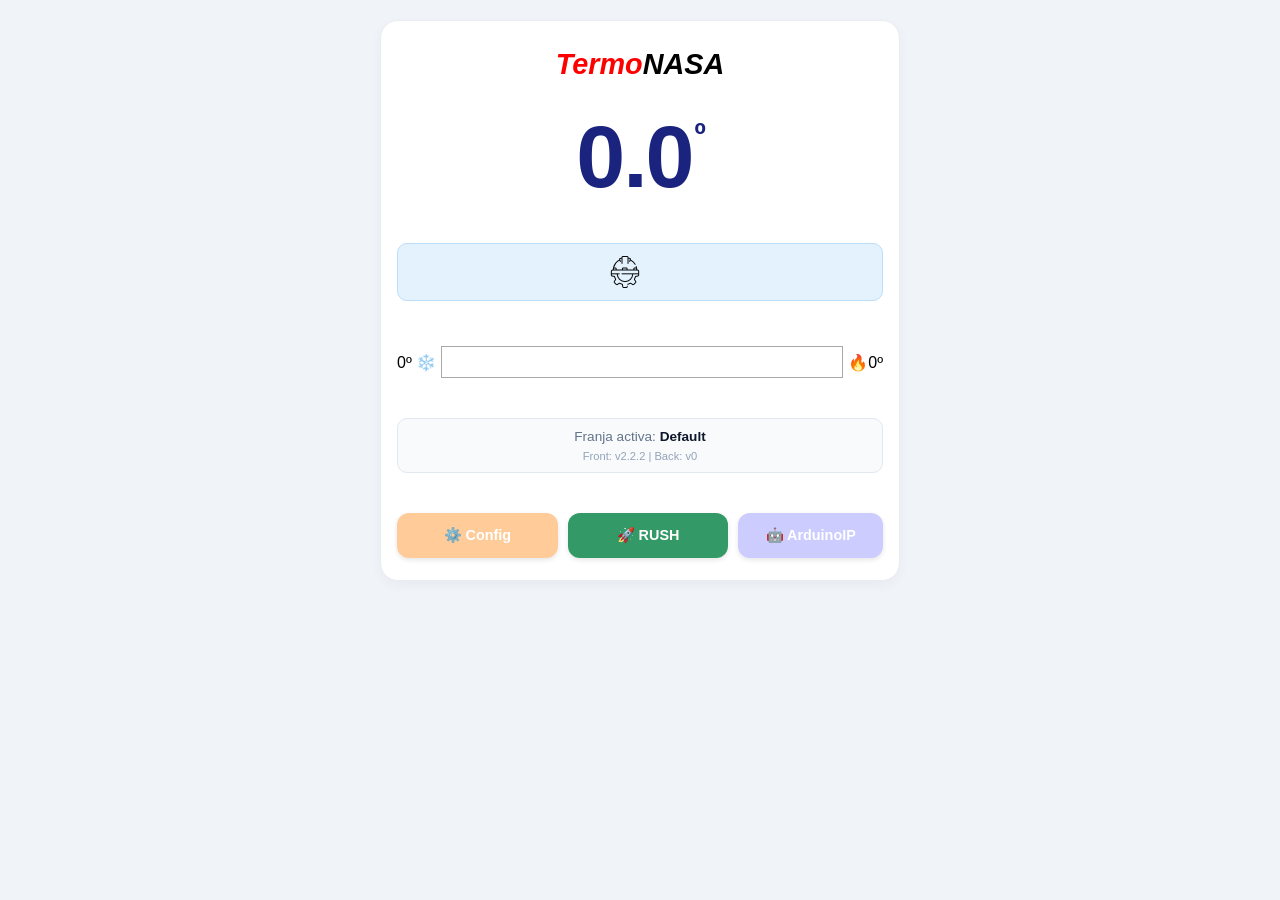
<file: index.html>
<!-- HTML V3.5 0672026 -->

<!DOCTYPE html>
<html lang="es">
  <head>
    <meta charset="UTF-8">
    <meta name="viewport" content="width=device-width, initial-scale=1.0">
    <title>Termalis</title>
    <link rel="apple-touch-icon" sizes="180x180" href="favicons/apple-icon-180x180.png">
    <link rel="icon" type="image/png" sizes="192x192"  href="favicons/android-icon-192x192.png">
    <link rel="icon" type="image/png" sizes="32x32" href="favicons/favicon-32x32.png">
    <link rel="icon" type="image/png" sizes="96x96" href="favicons/favicon-96x96.png">
    <link rel="icon" type="image/png" sizes="16x16" href="favicons/favicon-16x16.png">
    <link rel="icon" type="image/x-icon" href="favicons/favicon.ico">
    <link rel="stylesheet" href="styles.css" />
    <script src="utils.js" defer></script>
    <script src="index.js" defer></script>
    <style>
      /* --- RESET Y BASE --- */
      * {
        box-sizing: border-box;
        margin: 0;
        padding: 0;
      }

      body {
        font-family: -apple-system, BlinkMacSystemFont, "Segoe UI", Roboto, sans-serif;
        background-color: #f0f4f8; 
        padding: 20px 12px;
        display: flex;
        justify-content: center;
        min-height: 100vh;
      }

      /* Grid unificada para el ancho correcto */
      .grid {
        width: 100% !important;
        max-width: 520px !important; 
        margin: 0 auto !important;
      }

      /* Forzado estricto del ancho de la tarjeta */
      body .grid .mobile-card {
        width: 100% !important;
        max-width: 100% !important; 
        box-sizing: border-box !important;
        background: white;
        border-radius: 18px; 
        padding: 22px 16px;
        text-align: center;
        border: 1px solid #e8edf4;
        box-shadow: 0 4px 12px rgba(0,0,0,0.04);
      }
      
      /* Contenedor flexible de temperatura */
      .temp-container {
        display: flex;
        justify-content: center;
        align-items: flex-start;
        font-size: 5.5em;
        font-weight: bold;
        margin: 15px 0;
        color: #1a237e; 
        letter-spacing: -2px;
      }
      .temp-degree {
        font-size: 0.35em;
        margin-left: 2px;
        margin-top: 10px;
      }
      /* Barra de estado */
      .status-bar {
        background-color: #e3f2fd;
        border: 1px solid #bbdefb;
        border-radius: 10px;
        padding: 12px 10px;
        margin: 20px 0;
        color: #1565c0;
        font-size: 0.95em;
        display: flex;
        align-items: center;
        justify-content: center;
        gap: 12px;
      }
      .status-bar img {
        max-height: 32px; 
      }
      .version-box {
        background: #f8fafc;
        border-radius: 10px;
        padding: 10px;
        font-size: 0.85em;
        color: #64748b;
        margin: 15px 0;
        border: 1px solid #e2e8f0;
      }
      .button-group {
        display: flex;
        gap: 10px;
        margin-top: 25px;
        justify-content: space-between;
      }
      .btn-nav {
        flex: 1;
        padding: 14px 8px; 
        border: none;
        border-radius: 12px;
        color: white;
        font-weight: bold;
        font-size: 0.9em;
        text-decoration: none;
        display: inline-block;
        cursor: pointer;
        box-shadow: 0 2px 5px rgba(0,0,0,0.1);
        transition: transform 0.15s ease;
      }
      .btn-nav:hover {
        transform: translateY(-1px);
      }
     /* Viejos Colores de Botones ------ 
      .btn-orange { background-color: #ff9800; }
      .btn-green { background-color: #2ecc71; }
      .btn-blue { background-color: #00a2ff; }
     */
      .btn-orange { background-color: #ffcc99; }
      .btn-green { background-color: #339966; }
      .btn-blue { background-color: #ccccff; }
      .hide { display: none; }
    </style>
  </head>
<body>
    <div class="grid">
      <!-- Le devolvemos la clase .container por si el JS la busca ahí -->
      <div class="container mobile-card">
        
        <!-- Logos -->
        <h2 id="termoNasaLogo" style="font-style: italic; font-size: 1.8em; margin: 5px 0 10px 0;">
          <span style="color: red">Termo</span>NASA
        </h2>
        <h2 id="helaNasaLogo" class="hide" style="font-style: italic; font-size: 1.8em; margin: 5px 0 10px 0;">
          <span style="color: blue">Hela</span>NASA
        </h2>

        <!-- Temperatura Centrada -->
        <div class="temp-container">
          <span id="temperature">0.0</span>
          <span class="temp-degree">º</span>
        </div>

        <!-- Píldora de Estado -->
        <div class="status-bar" id="engine">
          <div style="display: flex; align-items: center;">
            <img src="engineOn.png" id="engineOn" class="hide pulse" />
            <img src="engineOff.png" id="engineOff" class="" />
          </div>
          <div id="dispEngineMessage" style="text-align: left; line-height: 1.2;"></div>
        </div>

        <!-- Barra de progreso / Rangos -->
        <div class="progress-bar" style="margin: 20px 0;">
          <div><span id="dispTempMin" class="pointer">0</span>º ❄️</div>
          <div class="envelope">
            <div id="box" class="box"></div>
          </div>
          <div>🔥<span id="dispTempMax" class="pointer">0</span>º</div>
        </div>

        <!-- Info de Franja Activa y Versiones -->
        <div class="version-box">
          <div>Franja activa: <span id="dispActiveTimeSpan" style="font-weight: 700; color: #0f172a;">Default</span><span id="dispActiveTimeForced" class="red"></span></div>
          <div style="font-size: 0.82em; margin-top: 6px; color: #94a3b8;">
            Front: v2.2.2 | Back: v<span id="dispBackendVersion">0</span>
          </div>
        </div>

        <!-- Botonera Inferior Móvil -->
        <div class="button-group">
          <a href="config.html" class="btn-nav btn-orange">⚙️ Config</a>
          <button id="btnForzarRush" class="btn-nav btn-green" onclick="toggleEngine()">🚀 RUSH</button>
          <div id="configBackend" style="flex: 1; display: block;">
            <a href="#" class="btn-nav btn-blue" style="width: 100%; box-sizing: border-box;">🤖 ArduinoIP</a>
          </div>
        </div>

      </div>
    </div>
<script>
  function toggleEngine() {
    const onImg = document.getElementById('engineOn');
    const offImg = document.getElementById('engineOff');
    const btn = document.getElementById('btnForzarRush');

    if (onImg.classList.contains('hide')) {
      // Encender
      onImg.classList.remove('hide');
      offImg.classList.add('hide');
      btn.innerText = "🛑 STOP";
      btn.style.backgroundColor = "#e74c3c"; // Rojo
    } else {
      // Apagar
      onImg.classList.add('hide');
      offImg.classList.remove('hide');
      btn.innerText = "🚀 RUSH";
      btn.style.backgroundColor = "#2ecc71"; // Verde original
    }
  }
</script>
  </body>
</file>
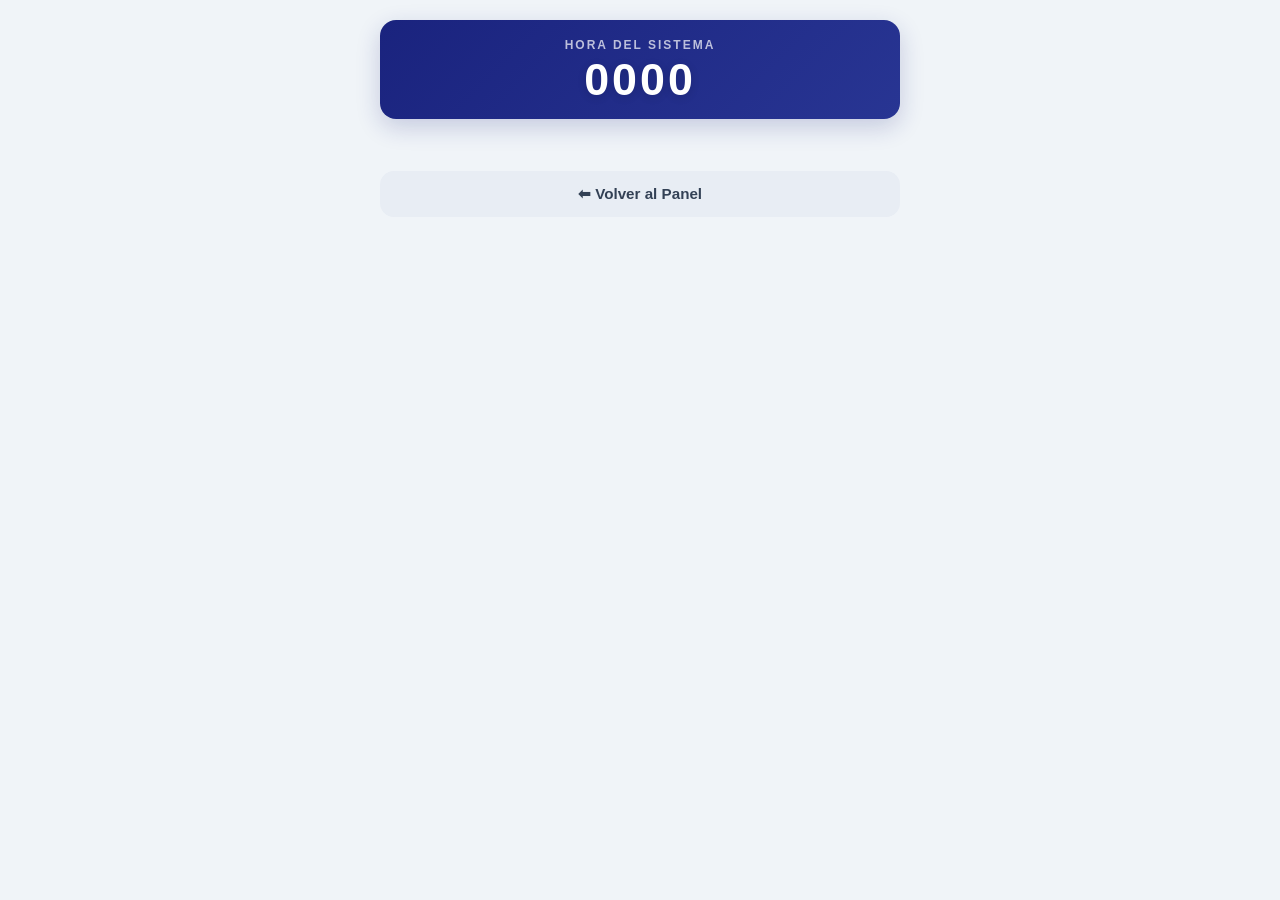
<file: config.html>
<!-- Restyling Phone Mod V4.3 - Gemi 06072026 -->
<!DOCTYPE html>
<html lang="es">
<head>
    <meta charset="UTF-8" />
    <meta http-equiv="X-UA-Compatible" content="IE=edge" />
    <meta name="viewport" content="width=device-width, initial-scale=1.0, maximum-scale=1.0, user-scalable=no" />
    <title>Termalis Config</title>
    <link rel="apple-touch-icon" sizes="180x180" href="favicons/apple-icon-180x180.png">
    <link rel="icon" type="image/png" sizes="192x192"  href="favicons/android-icon-192x192.png">
    <link rel="icon" type="image/png" sizes="32x32" href="favicons/favicon-32x32.png">
    <link rel="icon" type="image/png" sizes="96x96" href="favicons/favicon-96x96.png">
    <link rel="icon" type="image/png" sizes="16x16" href="favicons/favicon-16x16.png">
    <link rel="icon" type="image/x-icon" href="favicons/favicon.ico">
    <script src="utils.js" defer></script>
    <script src="config.js" defer></script>
    
    <style>
        /* --- RESET Y BASE --- */
        * {
            box-sizing: border-box;
            margin: 0;
            padding: 0;
        }
        
        body {
            font-family: -apple-system, BlinkMacSystemFont, "Segoe UI", Roboto, sans-serif;
            background: #f0f4f8;
            padding: 20px 12px;
            color: #1e293b;
            display: flex;
            justify-content: center;
            min-height: 100vh;
        }

        .grid {
            width: 100%;
            max-width: 520px;
            margin: 0 auto;
        }
        
        .container {
            width: 100%;
        }

        /* --- RELOJ MEJORADO --- */
        #clock {
            background: linear-gradient(135deg, #1a237e 0%, #283593 100%);
            border-radius: 16px;
            padding: 18px 10px 14px;
            text-align: center;
            margin-bottom: 24px;
            box-shadow: 0 8px 24px rgba(26,35,126,0.20);
            position: relative;
            overflow: hidden;
        }
        
        #clock div:first-child {
            color: rgba(255, 255, 255, 0.7);
            font-size: 0.75em;
            text-transform: uppercase;
            letter-spacing: 2px;
            margin-bottom: 2px;
            font-weight: 600;
        }
        
        #displayBackendTime {
            color: #ffffff;
            font-size: 2.8em;
            font-weight: 700;
            font-variant-numeric: tabular-nums;
            letter-spacing: 3px;
            text-shadow: 0 2px 8px rgba(0,0,0,0.15);
        }

        /* --- OCULTAR CABECERA ORIGINAL --- */
        .timeSpan.title {
            display: none !important;
        }

        /* --- CONTENEDOR DE TARJETAS --- */
        #timespans {
            display: flex;
            flex-direction: column;
            gap: 16px;
            width: 100%;
        }

        /* --- TRANSFORMACIÓN A TARJETAS MODERNAS --- */
        #timespans .timeSpan {
            background: white !important;
            border: 1px solid #e8edf4 !important;
            border-radius: 18px !important;
            padding: 18px 16px 16px !important;
            box-shadow: 0 4px 12px rgba(0,0,0,0.04) !important;
            position: relative !important;
            width: 100% !important;
            transition: border-color 0.2s ease, box-shadow 0.2s ease !important;
            
            display: grid !important;
            grid-template-columns: 1fr 1fr !important;
            gap: 14px 16px !important;
            align-items: start !important;
        }

        #timespans .timeSpan:hover {
            border-color: #cbd5e1 !important;
            box-shadow: 0 8px 24px rgba(0,0,0,0.06) !important;
        }

        /* --- ESTILO DE LOS CONTENEDORES INTERNOS --- */
        #timespans .timeSpan > * {
            display: flex !important;
            flex-direction: column !important;
            gap: 6px !important;
            text-transform: uppercase !important;
            letter-spacing: 0.6px !important;
            
            /* Destacamos los valores modificables con buen tamaño y negrita */
            font-size: 1.1em !important; 
            font-weight: 700 !important;
            color: #0f172a !important; 
        }

        /* Re-maquetación de labels fijas en gris sutil arriba del valor */
        #timespans .timeSpan > *::before {
            font-size: 0.68rem !important;
            font-weight: 600 !important;
            color: #64748b !important;
            letter-spacing: 0.5px !important;
            margin-bottom: -2px !important;
        }

        #timespans .timeSpan > *:nth-child(1)::before { content: "🔢 PRIORIDAD"; }
        #timespans .timeSpan > *:nth-child(2)::before { content: "📌 NOMBRE"; }
        #timespans .timeSpan > *:nth-child(3)::before { content: "⏰ INICIO"; }
        #timespans .timeSpan > *:nth-child(4)::before { content: "⏰ FIN"; }
        #timespans .timeSpan > *:nth-child(5)::before { content: "🌡️ MÍNIMA"; }
        #timespans .timeSpan > *:nth-child(6)::before { content: "🌡️ MÁXIMA"; }
        #timespans .timeSpan > *:nth-child(7)::before { content: "✅ ACTIVO"; }
        #timespans .timeSpan > *:nth-child(8)::before { content: "⚡ FORZAR"; }

        /* Color especial destacado para el estado activo */
        #timespans .timeSpan > *:nth-child(7) {
            color: #1a237e !important;
        }

        /* --- BADGES DE ESTADO (VIGENTE / FORZADO) --- */
        #timespans .timeSpan.tsSelected {
            border-color: #10b981 !important;
            background: linear-gradient(135deg, #f0fdf4 0%, #ecfdf5 100%) !important;
        }
        
        #timespans .timeSpan.tsSelected::after {
            content: "🔵 VIGENTE";
            position: absolute;
            top: 0;
            right: 0;
            background: #10b981;
            color: white;
            font-size: 0.55em;
            font-weight: 700;
            padding: 4px 10px;
            border-bottom-left-radius: 10px;
            border-top-right-radius: 16px;
            letter-spacing: 0.5px;
        }

        #timespans .timeSpan.tsForced {
            border-color: #ef4444 !important;
            background: linear-gradient(135deg, #fef2f2 0%, #fee2e2 100%) !important;
        }
        
        #timespans .timeSpan.tsForced::after {
            content: "🔴 FORZADO";
            position: absolute;
            top: 0;
            right: 0;
            background: #ef4444;
            color: white;
            font-size: 0.55em;
            font-weight: 700;
            padding: 4px 10px;
            border-bottom-left-radius: 10px;
            border-top-right-radius: 16px;
            letter-spacing: 0.5px;
        }

        /* --- RESPONSIVE --- */
        @media (max-width: 460px) {
            #timespans .timeSpan {
                grid-template-columns: 1fr 1fr !important;
                gap: 12px 10px !important;
                padding: 14px 12px !important;
            }
        }

        @media (max-width: 360px) {
            #timespans .timeSpan {
                grid-template-columns: 1fr !important;
            }
        }

        .btn-back {
            display: block !important;
            text-align: center !important;
            background: #e8edf4 !important;
            color: #334155 !important;
            text-decoration: none !important;
            padding: 14px !important;
            border-radius: 14px !important;
            font-weight: 600 !important;
            margin: 28px 0 8px 0 !important;
            font-size: 0.95em !important;
            transition: all 0.2s ease !important;
        }
   

            /* --- BOTÓN DE FORZAR MODO ADAPTADO --- */
        
        /* Preparamos el contenedor del checkbox de Forzar */
        #timespans .timeSpan > *:nth-child(8) {
            position: relative !important;
            cursor: pointer !important;
            display: flex !important;
            flex-direction: column !important;
            justify-content: flex-end !important;
        }

        /* Volvemos invisible el cuadradito original para transformarlo en botón */
        #timespans .timeSpan > *:nth-child(8) input[type="checkbox"] {
            position: absolute !important;
            opacity: 0 !important;
            width: 100% !important;
            height: 42px !important;
            margin: 0 !important;
            cursor: pointer !important;
            z-index: 2 !important;
            bottom: 0;
            left: 0;
        }

        /* Dibujamos el botón visual con CSS */
        #timespans .timeSpan > *:nth-child(8)::after {
            content: "🛑 FORZAR MODO" !important;
            display: block !important;
            width: 100% !important;
            background: #f1f5f9 !important;
            color: #475569 !important;
            border: 1px solid #cbd5e1 !important;
            border-radius: 8px !important;
            padding: 10px 0 !important;
            font-size: 1.05em !important;
            font-weight: bold !important;
            text-align: center !important;
            text-transform: uppercase !important;
            transition: all 0.2s ease !important;
            margin-top: 4px !important;
            box-shadow: 0 2px 4px rgba(0,0,0,0.05) !important;
        }

        /* Efecto cuando pasan el mouse por arriba */
        #timespans .timeSpan > *:nth-child(8):hover::after {
            background: #e2e8f0 !important;
            border-color: #94a3b8 !important;
        }
	/* Cuando la tarjeta madre tiene la clase tsForced, cambiamos el diseño y texto del botón interno */
        #timespans .timeSpan.tsForced > *:nth-child(8)::after {
            background: #ef4444 !important;
            border-color: #dc2626 !important;
            color: #ffffff !important;
            content: "⚠️ MODO FORZADO" !important;
            box-shadow: 0 4px 10px rgba(239,68,68,0.2) !important;
        }
 </style>
</head>
<body>
    <div class="grid">
        <div class="container">
            <div id="clock">
                <div>Hora del Sistema</div>
                <div id="displayBackendTime">0000</div>
            </div>

            <div class="timeSpan title">
                <div>Prioridad</div><div>Nombre</div><div>Hora Inicio</div><div>Hora Fin</div><div>Temp Mínima</div><div>Temp Máxima</div><div>Activo</div><div>Forzar</div>
            </div>

            <div id="timespans"></div>

            <a href="index.html" class="btn-back">⬅ Volver al Panel</a>
        </div>
    </div>
</body>
</html>
</file>
<file: styles.css>
#panel {
  position: absolute;
  display: flex;
  font-size: 14px;
}

* {
  box-sizing: border-box;
  margin: 0;
  padding: 0;
}

body {
  font-family: -apple-system, BlinkMacSystemFont, "Segoe UI", Roboto, sans-serif;
  background-color: #f0f4f8; 
  padding: 20px 12px;
  display: flex;
  justify-content: center;
  min-height: 100vh;
}

/* --- SOLUCIÓN DEL ANCHO --- */
.grid {
  width: 100%;
  max-width: 520px; /* Ancho exacto unificado con la pantalla de config */
  margin: 0 auto;
}

.mobile-card {
  width: 100%;
  background: white;
  border-radius: 18px; 
  padding: 22px 16px;
  text-align: center;
  border: 1px solid #e8edf4;
  box-shadow: 0 4px 12px rgba(0,0,0,0.04);
}

/* Preservamos .container por si otra pantalla lo usa */
.container {
  display: flex;
  flex-direction: column;
  justify-content: center;
  text-align: center;
}

.hide {
  display: none;
}

.big {
  display: flex;
  align-items: flex-start;
  font-family: Ubuntu, sans-serif;
  font-size: min(40vh, 40vw);
  color: rgb(21, 21, 97);
}

#engine {
  display: flex;
  flex-direction: row;
  justify-content: center;
  align-items: center;
  gap: 2em;
  margin-bottom: 20px;
}
#engine .time {
  font-size: 0.9em;
}

.box {
  background-color: rgb(5, 172, 55);
  height: 20px;
  transition: width 0.5s ease-in-out;
  width: 0px;
}

.progress-bar {
  display: flex;
  align-items: center;
}

.progress-bar div {
  white-space: nowrap;
}

.envelope {
  width: 100%;
  border: 1px solid darkgray;
  padding: 5px;
  margin: 5px;
}

.pulse {
  animation: pulse 1s infinite;
}

.box-red {
  background-color: red;
}

.red { color: red; }
.blue { color: blue; }
.green { color: green; }
.gray { color: gray; }
.pointer { cursor: pointer; }

@keyframes pulse {
  0% { transform: scale(1); }
  100% { transform: scale(1.15); } /* Suavizado para que no rompa el layout */
}

#displayBackendTime {
  font-size: 5em;
  font-weight: bold;
  color: rgb(21, 21, 97);
}

.title {
  font-weight: bold;
}

#clock {
  margin-bottom: 3em;
  border: 1px solid darkgray;
  padding: 1em;
}

/* --- CONFIGURACIONES DE FRANJAS HORARIAS (Se mantienen intactas) --- */
.timeSpan {
  display: grid;
  grid-template-columns: repeat(8, 1fr);
  gap: 1em;
  padding: 0.4em;
  border-bottom: 1px solid gray;
}
.timeSpan:hover {
  background-color: lightblue;
}

.timeSpan div {
  padding: 1em;
}
.timeSpan div:hover {
  background-color: aquamarine;
  cursor: pointer;
}

.force span {
  white-space: nowrap;
  font-size: 0.8em;
  border: 1px solid black;
  border-radius: 3px;
  background-color: #efefef;
  padding: 0.3em 0.5em;
}

.tsSelected { background-color: lightgrey; }
.tsForced { background-color: lightcoral; }
</file>
